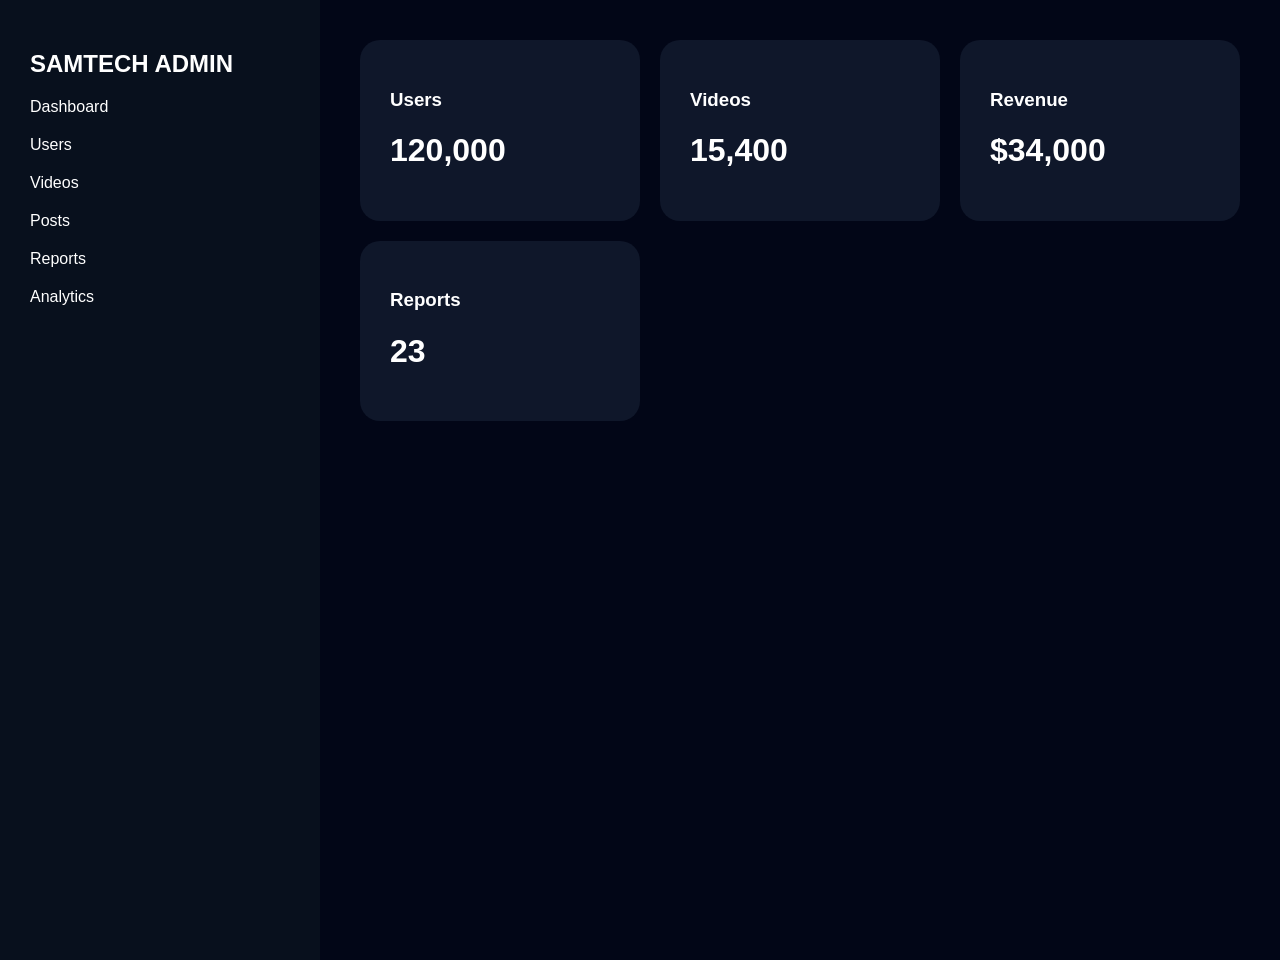
<file: admin-dashboard.html>
<!DOCTYPE html>
<html lang="en">
<head>
  <meta charset="UTF-8">
  <meta name="viewport" content="width=device-width, initial-scale=1.0">
  <title>Admin Dashboard</title>

  <link rel="stylesheet" href="assets/css/dashboard.css">
</head>
<body>

<div class="dashboard-layout">

  <aside class="dashboard-sidebar">
    <h2>SAMTECH ADMIN</h2>

    <a href="#">Dashboard</a>
    <a href="#">Users</a>
    <a href="#">Videos</a>
    <a href="#">Posts</a>
    <a href="#">Reports</a>
    <a href="#">Analytics</a>
  </aside>

  <main class="dashboard-main">

    <div class="stats-grid">

      <div class="stat-card">
        <h3>Users</h3>
        <h1>120,000</h1>
      </div>

      <div class="stat-card">
        <h3>Videos</h3>
        <h1>15,400</h1>
      </div>

      <div class="stat-card">
        <h3>Revenue</h3>
        <h1>$34,000</h1>
      </div>

      <div class="stat-card">
        <h3>Reports</h3>
        <h1>23</h1>
      </div>

    </div>

  </main>

</div>

</body>
</html>
</file>
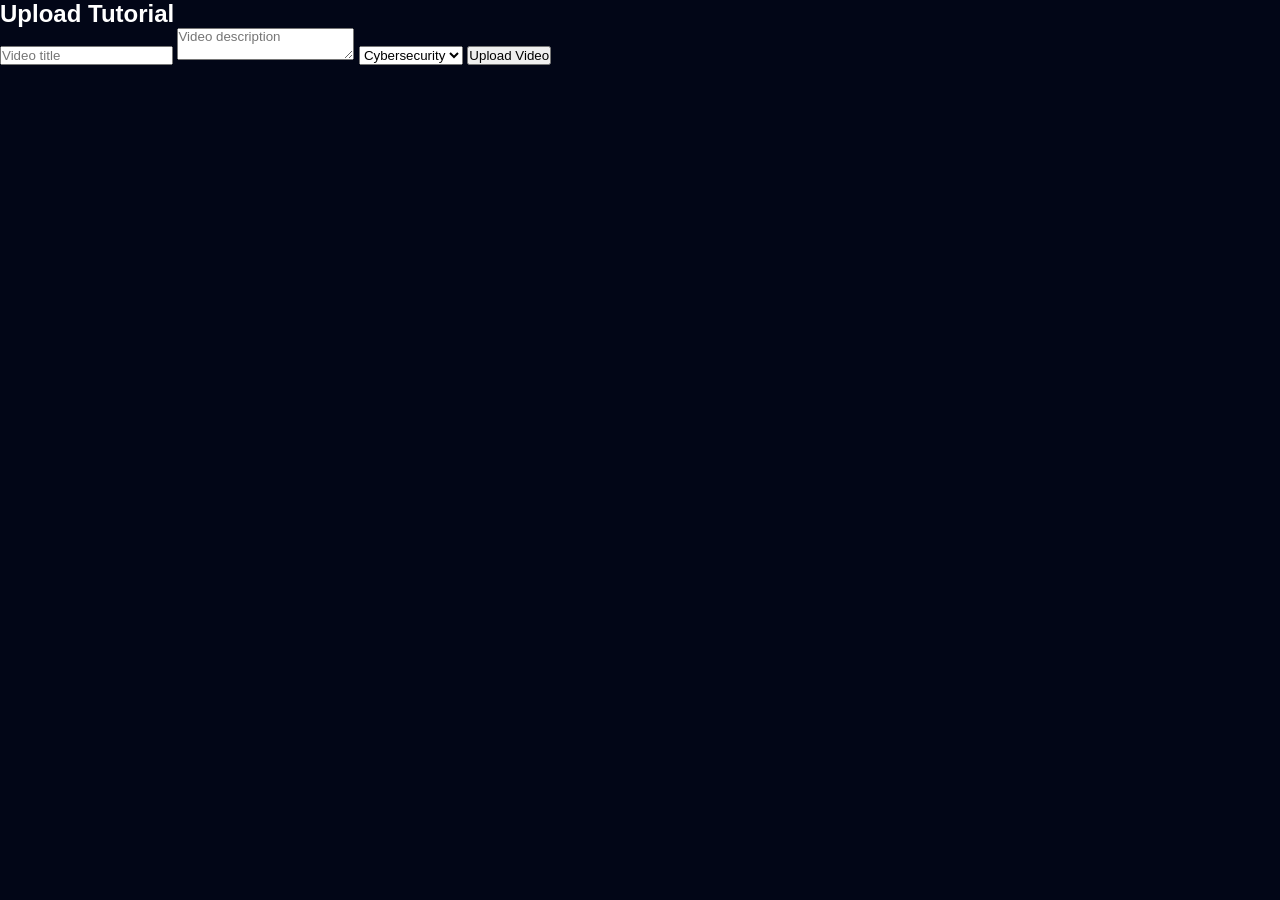
<file: upload.html>
<!DOCTYPE html>
<html lang="en">
<head>
  <meta charset="UTF-8">
  <meta name="viewport" content="width=device-width, initial-scale=1.0">
  <title>Upload Video</title>

  <link rel="stylesheet" href="assets/css/style.css">
</head>
<body>

<section class="upload-page">

  <div class="upload-container">

    <h1>Upload Tutorial</h1>

    <form>

      <input type="text" placeholder="Video title">

      <textarea placeholder="Video description"></textarea>

      <select>
        <option>Cybersecurity</option>
        <option>Programming</option>
        <option>Linux</option>
      </select>

      <button id="upload_widget" type="button">
        Upload Video
      </button>

    </form>

  </div>

</section>

<script src="assets/js/app.js"></script>
</body>
</html>
</file>
<file: assets/css/dashboard.css>
body {
  margin: 0;
  background: #020617;
  color: white;
  font-family: Arial;
}

.dashboard-layout {
  display: flex;
}

.dashboard-sidebar {
  width: 260px;
  background: #08101d;
  height: 100vh;
  padding: 30px;
}

.dashboard-sidebar a {
  display: block;
  color: white;
  text-decoration: none;
  margin: 20px 0;
}

.dashboard-main {
  flex: 1;
  padding: 40px;
}

.stats-grid {
  display: grid;
  grid-template-columns: repeat(auto-fit, minmax(250px, 1fr));
  gap: 20px;
}

.stat-card {
  background: #0f172a;
  padding: 30px;
  border-radius: 20px;
}
</file>
<file: assets/css/style.css>
* {
  margin: 0;
  padding: 0;
  box-sizing: border-box;
  font-family: 'Inter', sans-serif;
}

body {
  background: #020617;
  color: white;
  overflow-x: hidden;
}

:root {
  --primary: #00ff88;
  --dark: #020617;
  --card: #0f172a;
  --border: rgba(255,255,255,0.08);
}

.navbar {
  position: fixed;
  top: 0;
  width: 100%;
  padding: 18px 5%;
  display: flex;
  justify-content: space-between;
  align-items: center;
  backdrop-filter: blur(12px);
  background: rgba(2,6,23,0.8);
  z-index: 1000;
  border-bottom: 1px solid var(--border);
}

.logo {
  font-size: 1.4rem;
  font-weight: 800;
}

.logo span {
  color: var(--primary);
}

.search-box {
  display: flex;
  width: 40%;
}

.search-box input {
  flex: 1;
  padding: 14px;
  background: #0f172a;
  border: 1px solid var(--border);
  color: white;
  border-radius: 10px 0 0 10px;
}

.search-box button {
  width: 60px;
  border: none;
  background: var(--primary);
  border-radius: 0 10px 10px 0;
}

.nav-actions {
  display: flex;
  align-items: center;
  gap: 15px;
}

.upload-btn,
.primary-btn {
  background: var(--primary);
  color: black;
  border: none;
  padding: 14px 20px;
  border-radius: 12px;
  font-weight: 700;
  cursor: pointer;
  transition: 0.3s ease;
}

.upload-btn:hover,
.primary-btn:hover {
  transform: translateY(-3px);
}

.secondary-btn {
  background: transparent;
  border: 1px solid white;
  color: white;
  padding: 14px 20px;
  border-radius: 12px;
}

.icon-btn {
  background: transparent;
  color: white;
  border: none;
  font-size: 1.2rem;
}

.avatar {
  width: 45px;
  height: 45px;
  border-radius: 50%;
}

.sidebar {
  position: fixed;
  top: 90px;
  left: 0;
  width: 240px;
  height: 100vh;
  background: #08101d;
  padding: 30px 20px;
  display: flex;
  flex-direction: column;
  gap: 20px;
}

.sidebar a {
  color: white;
  text-decoration: none;
  display: flex;
  align-items: center;
  gap: 15px;
  padding: 14px;
  border-radius: 12px;
  transition: 0.3s ease;
}

.sidebar a:hover {
  background: rgba(255,255,255,0.08);
}

.main-content {
  margin-left: 260px;
  padding-top: 90px;
}

.hero {
  position: relative;
  min-height: 100vh;
  background:
  linear-gradient(rgba(2,6,23,0.7), rgba(2,6,23,0.8)),
  url('https://images.unsplash.com/photo-1516321318423-f06f85e504b3?q=80&w=1600&auto=format&fit=crop');

  background-size: cover;
  display: flex;
  align-items: center;
  padding: 0 5%;
}

.hero-content {
  max-width: 700px;
}

.hero-content h1 {
  font-size: 4rem;
  line-height: 1.1;
  margin-bottom: 20px;
}

.hero-content p {
  font-size: 1.2rem;
  opacity: 0.8;
  margin-bottom: 30px;
}

.hero-buttons {
  display: flex;
  gap: 20px;
  margin-bottom: 50px;
}

.hero-stats {
  display: flex;
  gap: 50px;
}

.hero-stats h2 {
  color: var(--primary);
}

.categories,
.trending-videos,
.community-feed {
  padding: 80px 5%;
}

.category-grid,
.video-grid {
  display: grid;
  grid-template-columns: repeat(auto-fit, minmax(250px, 1fr));
  gap: 25px;
  margin-top: 40px;
}

.category-card,
.video-card,
.post-card {
  background: var(--card);
  border: 1px solid var(--border);
  border-radius: 20px;
  overflow: hidden;
  transition: 0.3s ease;
}

.category-card:hover,
.video-card:hover,
.post-card:hover {
  transform: translateY(-10px);
}

.category-card {
  padding: 40px;
  text-align: center;
}

.category-card i {
  font-size: 2rem;
  color: var(--primary);
  margin-bottom: 20px;
}

.thumbnail {
  position: relative;
}

.thumbnail img {
  width: 100%;
  height: 220px;
  object-fit: cover;
}

.duration {
  position: absolute;
  bottom: 10px;
  right: 10px;
  background: rgba(0,0,0,0.8);
  padding: 5px 10px;
  border-radius: 8px;
}

.video-info {
  display: flex;
  gap: 15px;
  padding: 20px;
}

.creator-avatar {
  width: 50px;
  height: 50px;
  border-radius: 50%;
}

.post-card {
  padding: 25px;
  margin-top: 30px;
}

.post-header {
  display: flex;
  gap: 15px;
  align-items: center;
  margin-bottom: 20px;
}

.post-header img {
  width: 55px;
  height: 55px;
  border-radius: 50%;
}

.post-actions {
  display: flex;
  gap: 20px;
  margin-top: 20px;
}

.post-actions button {
  background: transparent;
  border: none;
  color: white;
  cursor: pointer;
}
</file>
